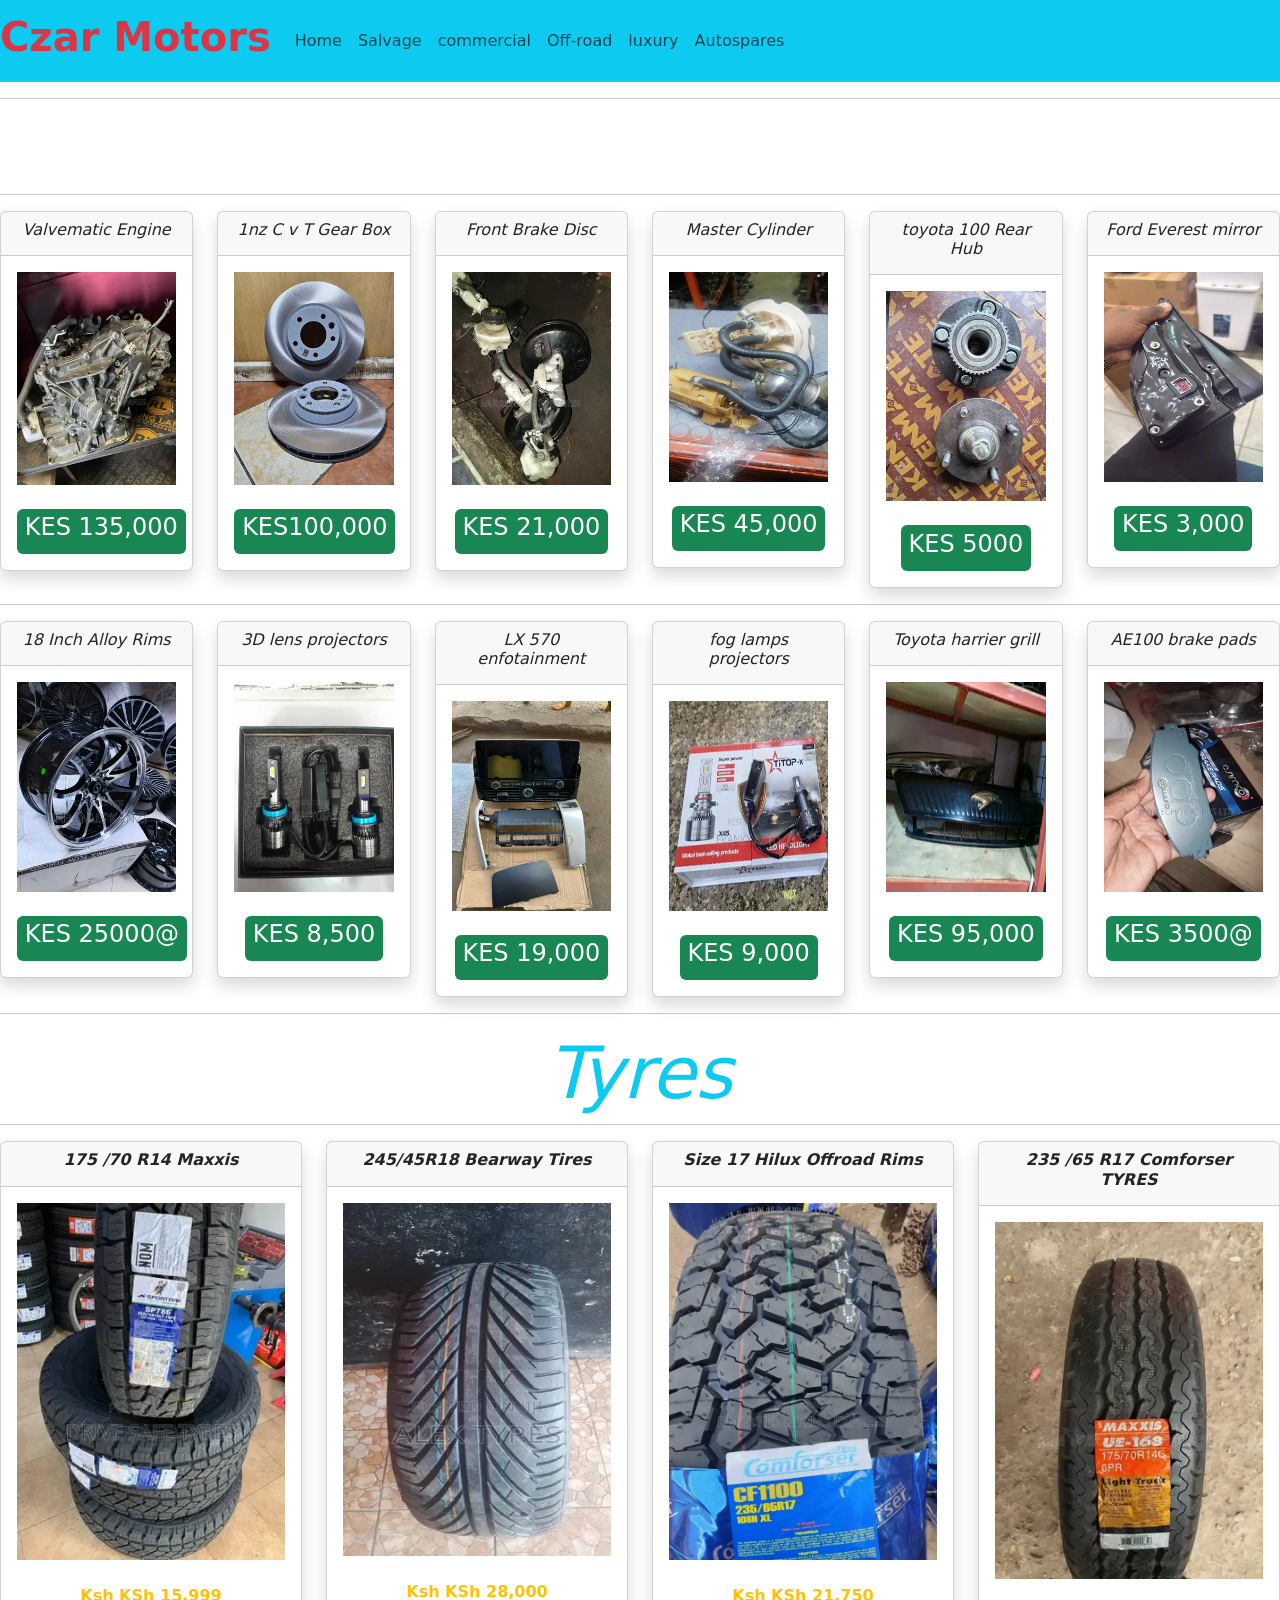
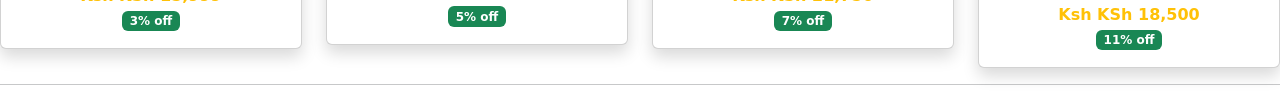
<file: autospares.html>
<!DOCTYPE html>
<html lang="en">
<head>
    <meta charset="UTF-8">
    <meta name="viewport" content="width=device-width, initial-scale=1.0">
    <title>Document</title>
    <!-- link bootstrap css  -->
     <link rel="stylesheet" href="css/bootstrap.css">
     <!-- link bootstrap javascript -->
     <script src="js/bootstrap.js"></script>
</head>
<body>
   <!-- navbar goes here  -->
    <section class="row">
      <div class="col-md-12">
         <nav  class="navbar  navbar-expand-md bg-info ">
            <!-- brand  -->
             <a href="" class="navbar-brand"><h1 class="text-danger"><b>Czar Motors</b></h1></a>
            <!-- button -->
             <button class="navbar-toggler" data-bs-toggle="collapse" data-bs-target="#navbarcollapse">
               <span class="navbar-toggler-icon"></span>
             </button>
             <!-- division containing links  -->
              <div class="collapse navbar-collapse" id="navbarcollapse">
                 <!-- left links  -->
                  <div class="navbar-nav">
                     <a href="index.html" class="nav-link">Home</a>
                     <a href="salvage.html" class="nav-link">Salvage</a>
                     <a href="commercial.html"  class="nav-link">commercial</a>
                     <a href="offroad.html" class="nav-link">Off-road</a>
                     <a href="luxury.html" class="nav-link">luxury</a>
                     <a href="autospares.html" class="nav-link">Autospares</a>
                  </div>
              </div>
         </nav>
      </div>
    </section>
<hr>
<marquee behavior="" direction="top"><h1 class="text-center"><i>Czar spares and accessories</i></h1></marquee>
<hr>
<section class="row">
     <div class="col-md-2 text-center">
            <div class="card shadow">
                <div class="card-header">
                    <h6><i>Valvematic Engine</i></h6>
                </div>
                <div class="card-body">
                 <img src="images/p6.webp" alt="" width="100%"> <br> <br>
                 <span class="badge bg-success"><h4>KES 135,000</h4></span>
                </div>
            </div>
     </div>

     <div class="col-md-2 text-center">
            <div class="card shadow">
                <div class="card-header">
                    <h6><i>1nz C v T Gear Box</i></h6>
                </div>
                <div class="card-body">
                 <img src="images/p13.webp" alt="" width="100%"> <br> <br>
                 <span class="badge bg-success"><h4>KES100,000 </h4></span>
                </div>
            </div>
     </div>

     <div class="col-md-2 text-center">
            <div class="card shadow">
                <div class="card-header">
                    <h6><i>Front Brake Disc</i></h6>
                </div>
                <div class="card-body">
                 <img src="images/p14.webp" alt="" width="100%"> <br> <br>
                 <span class="badge bg-success"><h4>KES 21,000 </h4></span>
                </div>
            </div>
     </div>

     <div class="col-md-2 text-center">
            <div class="card shadow">
                <div class="card-header">
                    <h6><i> Master Cylinder</i></h6>
                </div>
                <div class="card-body">
                 <img src="images/p3.webp" alt="" width="100%" height="210px">  <br> <br>
                 <span class="badge bg-success"><h4>KES 45,000 </h4></span>
                </div>
            </div>
     </div>

     <div class="col-md-2 text-center">
            <div class="card shadow">
                <div class="card-header">
                    <h6><i> toyota 100 Rear Hub</i></h6>
                </div>
                <div class="card-body">
                 <img src="images/p2.webp" alt="" width="100%" height="210px"> <br> <br>
                 <span class="badge bg-success"><h4>KES 5000 </h4></span>
                </div>
            </div>
     </div>

     <div class="col-md-2 text-center">
            <div class="card shadow">
                <div class="card-header">
                    <h6><i>Ford Everest mirror</i></h6>
                </div>
                <div class="card-body">
                 <img src="images/p1.webp" alt="" width="100%" height="210px" > <br> <br>
                 <span class="badge bg-success"><h4>KES 3,000 </h4></span>
                </div>
            </div>
     </div>
</section>
<hr>
<section class="row">
         <div class="col-md-2 text-center">
            <div class="card shadow">
                <div class="card-header">
                    <h6><i>18 Inch Alloy Rims</i></h6>
                </div>
                <div class="card-body">
                 <img src="images/p12.webp" alt="" width="100%" height="210px"> <br> <br>
                 <span class="badge bg-success"><h4>KES 25000@ </h4></span>
                </div>
            </div>
     </div>

     <div class="col-md-2 text-center">
            <div class="card shadow">
                <div class="card-header">
                    <h6><i>3D lens projectors</i></h6>
                </div>
                <div class="card-body">
                 <img src="images/p11.webp" alt="" width="100%" height="210px"> <br> <br>
                 <span class="badge bg-success"><h4>KES 8,500 </h4></span>
                </div>
            </div>
     </div>

     <div class="col-md-2 text-center">
            <div class="card shadow">
                <div class="card-header">
                    <h6><i>LX 570 enfotainment</i></h6>
                </div>
                <div class="card-body">
                 <img src="images/p10.webp" alt="" width="100%" height="210px"> <br> <br>
                 <span class="badge bg-success"><h4>KES 19,000</h4></span>
                </div>
            </div>
     </div>

     <div class="col-md-2 text-center">
            <div class="card shadow">
                <div class="card-header">
                    <h6><i>fog lamps projectors</i></h6>
                </div>
                <div class="card-body">
                 <img src="images/p9.webp" alt="" width="100%" height="210px"> <br> <br>
                 <span class="badge bg-success"><h4>KES 9,000</h4></span>
                </div>
            </div>
     </div>

     <div class="col-md-2 text-center">
            <div class="card shadow">
                <div class="card-header">
                    <h6><i>Toyota harrier grill</i></h6>
                </div>
                <div class="card-body">
                 <img src="images/p8.webp" alt="" width="100%" height="210px"> <br> <br>
                 <span class="badge bg-success"><h4>KES 95,000 </h4></span>
                </div>
            </div>
     </div>

     <div class="col-md-2 text-center">
            <div class="card shadow">
                <div class="card-header">
                    <h6><i>AE100 brake pads</i></h6>
                </div>
                <div class="card-body">
                 <img src="images/p7.webp" alt="" width="100%" height="210px"> <br> <br>  
                 <span class="badge bg-success"><h4>KES 3500@ </h4></span>
                </div>
            </div>
     </div>
</section>
<hr>
<section class="row">
    <h1 class="text-center display-2 text-info"><i><b>Tyres</b></i></h1>
<hr>
         <div class="col-md-3 text-center">
            <div class="card shadow">
                <div class="card-header">
                    <h6><b><i>175 /70 R14 Maxxis </i></b></h6>
                </div>
                <div class="card-body">
                 <img src="images/part4.webp" alt="" width="100%"> <br><br>
                 <b class="text-warning">Ksh KSh 15,999</b> <br>
                 <span class="badge bg-success">3% off</span>
                </div>
            </div>
     </div>

              <div class="col-md-3 text-center">
            <div class="card shadow">
                <div class="card-header">
                    <h6><b><i>245/45R18 Bearway Tires</i></b></h6>
                </div>
                <div class="card-body">
                 <img src="images/part3.webp" alt="" width="100%" height="353px"> <br><br>
                 <b class="text-warning">Ksh KSh 28,000</b> <br>
                 <span class="badge bg-success">5% off</span>
                </div>
            </div>
     </div>

              <div class="col-md-3 text-center">
            <div class="card shadow">
                <div class="card-header">
                    <h6><b><i>Size 17 Hilux Offroad Rims</i></b></h6>
                </div>
                <div class="card-body">
                 <img src="images/part2.webp" alt="" width="100%"> <br><br>
                 <b class="text-warning">Ksh KSh 21,750</b> <br>
                 <span class="badge bg-success">7% off</span>
                </div>
            </div>
     </div>

              <div class="col-md-3 text-center">
            <div class="card shadow">
                <div class="card-header">
                    <h6><b><i>235 /65 R17 Comforser TYRES</i></b></h6>
                </div>
                <div class="card-body">
                 <img src="images/part1.webp" alt="" width="100%"><br> <br>
                 <b class="text-warning">Ksh KSh 18,500</b> <br>
                 <span class="badge bg-success">11% off</span>
                </div>
            </div>
     </div>

</section>
<hr>

</body>
</html>
</file>
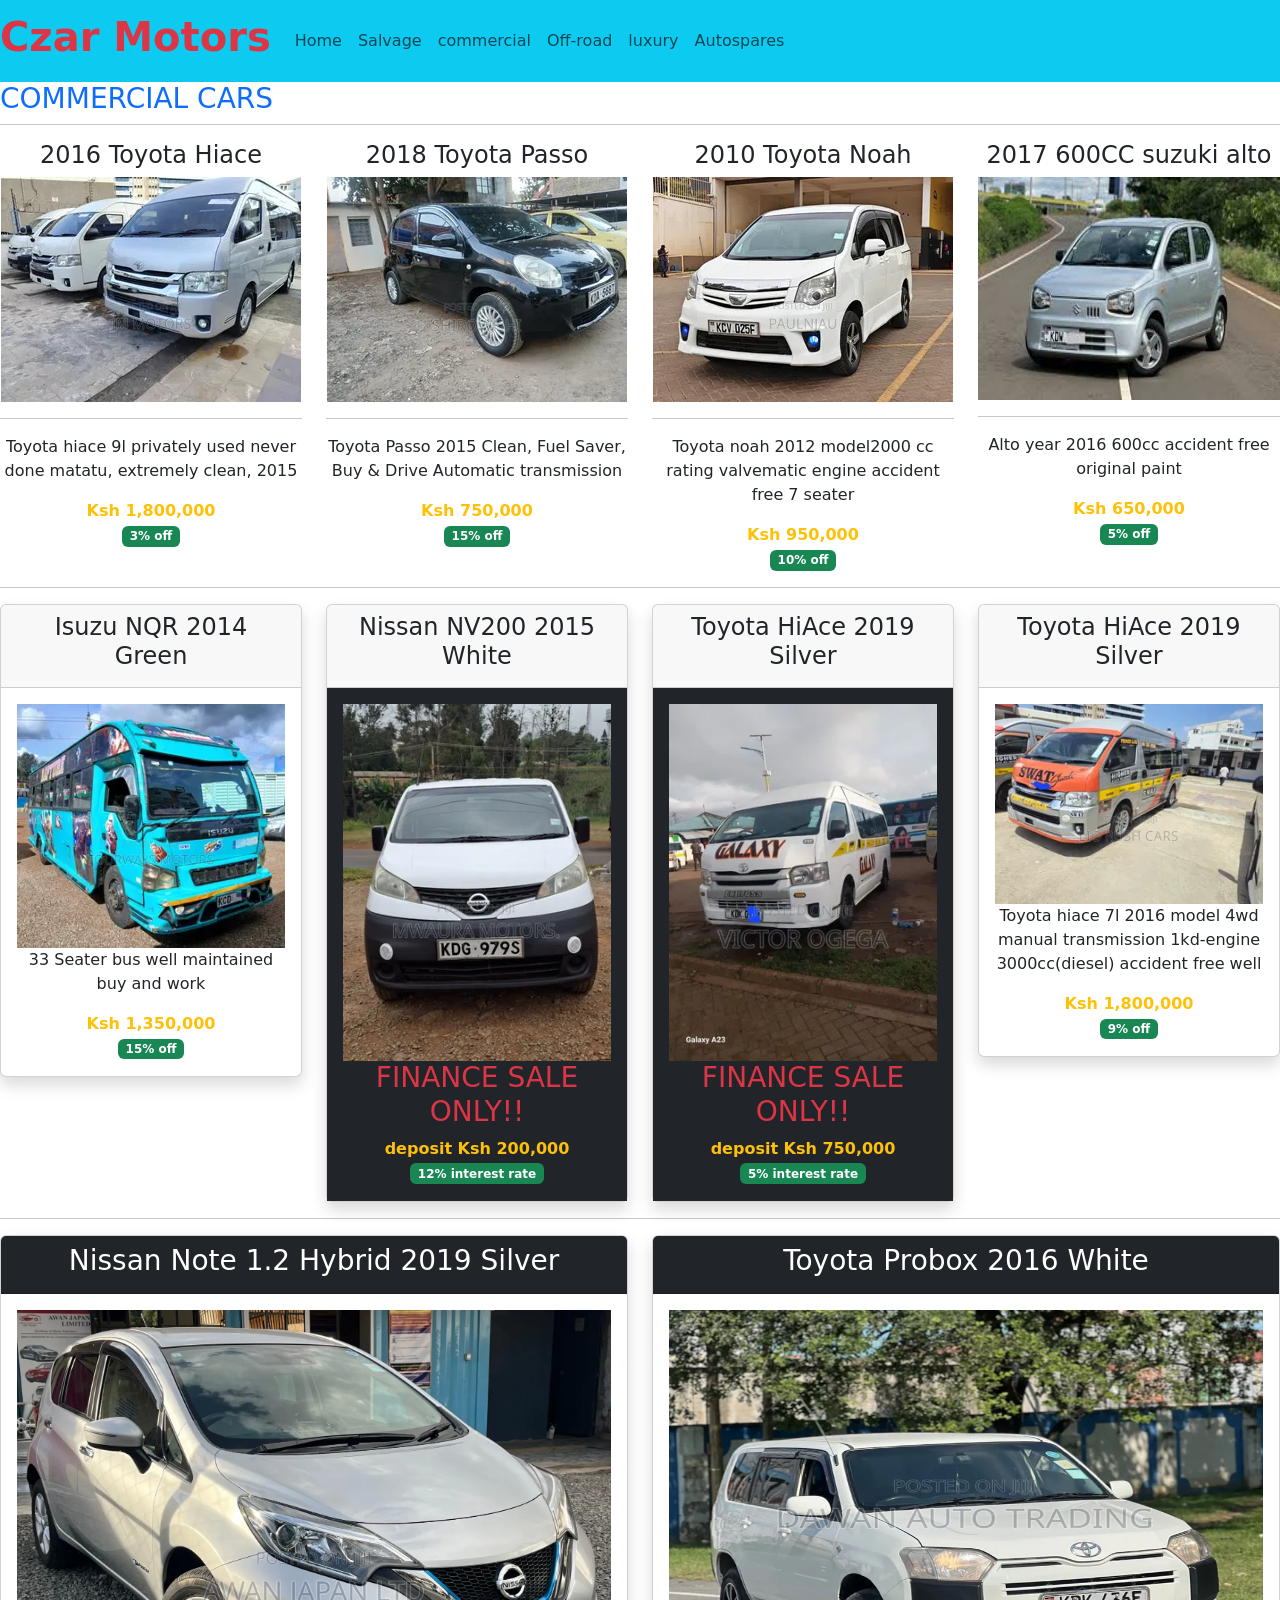
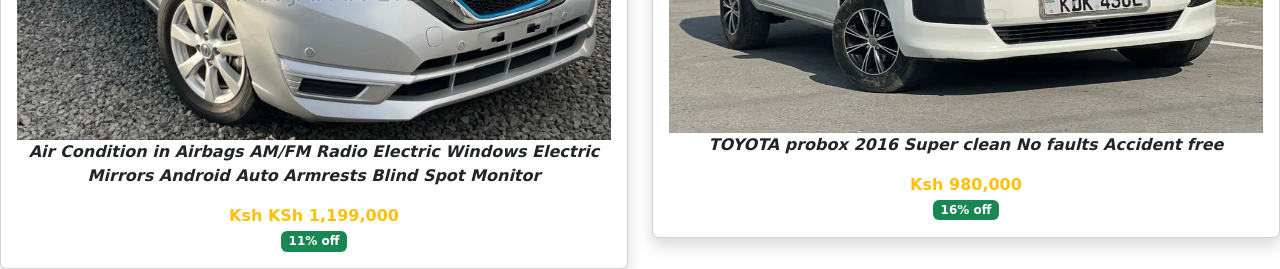
<file: commercial.html>
<!DOCTYPE html>
<html lang="en">
<head>
    <meta charset="UTF-8">
    <meta name="viewport" content="width=device-width, initial-scale=1.0">
    <title>Document</title>
    <!-- link bootstrap css  -->
     <link rel="stylesheet" href="css/bootstrap.css">
     <!-- link bootstrap javascript -->
     <script src="js/bootstrap.js"></script>
</head>
<body>
   <!-- navbar goes here  -->
    <section class="row">
      <div class="col-md-12">
         <nav  class="navbar  navbar-expand-md bg-info ">
            <!-- brand  -->
             <a href="" class="navbar-brand"><h1 class="text-danger"><b>Czar Motors</b></h1></a>
            <!-- button -->
             <button class="navbar-toggler" data-bs-toggle="collapse" data-bs-target="#navbarcollapse">
               <span class="navbar-toggler-icon"></span>
             </button>
             <!-- division containing links  -->
              <div class="collapse navbar-collapse" id="navbarcollapse">
                 <!-- left links  -->
                  <div class="navbar-nav">
                     <a href="index.html" class="nav-link">Home</a>
                     <a href="salvage.html" class="nav-link">Salvage</a>
                     <a href="commercial.html"  class="nav-link">commercial</a>
                     <a href="offroad.html" class="nav-link">Off-road</a>
                     <a href="luxury.html" class="nav-link">luxury</a>
                     <a href="autospares.html" class="nav-link">Autospares</a>
                  </div>
              </div>
         </nav>
      </div>
    </section>
    
    <section class="row">
        <h3 class="text-primary" style="text-decoration: overline;">COMMERCIAL CARS</h3>
         <hr>
        <div class="col-md-3 text-center">
            <div class="card-shadow">
                <div class="card-header">
                   <h4> 2016 Toyota Hiace</h4>
                </div>
                <div class="body">
                    <img src="images/hiace.webp" alt=""> <hr>
                    <p>Toyota hiace 9l privately used never done matatu, extremely clean, 2015</p>
            <b class="text-warning">Ksh 1,800,000</b> <br>
            <span class="badge bg-success ">3% off</span>
                </div>
            </div>
        </div>

          
        <div class="col-md-3 text-center">
            <div class="card-shadow">
                <div class="card-header">
                   <h4> 2018 Toyota Passo</h4>
                </div>
                <div class="body">
                    <img src="images/passo.webp" alt=""> <hr>
                    <p>Toyota Passo 2015 Clean, Fuel Saver, Buy & Drive
                        Automatic transmission </p>
            <b class="text-warning">Ksh 750,000</b> <br>
            <span class="badge bg-success">15% off</span>
                </div>
            </div>
        </div>

          
        <div class="col-md-3 text-center">
            <div class="card-shadow">
                <div class="card-header">
                   <h4> 2010 Toyota Noah</h4>
                </div>
                <div class="body">
                    <img src="images/noah.webp" alt=""> <hr>
                        <p>Toyota noah 2012 model2000 cc rating valvematic engine accident free 7 seater </p>
                    <b class="text-warning">Ksh 950,000</b> <br>
            <span class="badge bg-success">10% off</span>
                </div>
            </div>
        </div>

          
        <div class="col-md-3 text-center">
            <div class="card-shadow">
                <div class="card-header">
                   <h4> 2017 600CC suzuki alto</h4>
                </div>
                <div class="body">
                    <img src="images/alto2.jpg" alt="" width="100%" height="223px"> <hr>
                    <p>Alto year 2016 600cc accident free original paint </p>
            <b class="text-warning">Ksh 650,000</b> <br>
            <span class="badge bg-success">5% off</span>
                </div>
            </div>
        </div>
     </section>
     <hr>
     <section class="row">
     <div class="col-md-3 text-center">
            <div class="card shadow">
                <div class="card-header">
                    <h4>Isuzu NQR 2014 Green</h4>
                </div>
                <div class="card-body">
                 <img src="images/com1.webp" alt="" width="100%">
                 <p>33 Seater bus well maintained buy and work</p>
                 <b class="text-warning">Ksh 1,350,000</b> <br>
            <span class="badge bg-success">15% off</span>
                </div>
            </div>
     </div>

     <div class="col-md-3 text-center">
            <div class="card shadow">
                <div class="card-header">
                    <h4>Nissan NV200 2015 White</h4>
                </div>
                <div class="card-body bg-dark">
                 <img src="images/com9.webp" alt="" width="100%">
                 <h3 class="text-danger">FINANCE SALE ONLY!!</h3>
                 <b class="text-warning"> deposit Ksh 200,000</b> <br>
                 <span class="badge bg-success">12% interest rate</span>
                </div>
            </div>
     </div>

     <div class="col-md-3 text-center">
            <div class="card shadow">
                <div class="card-header">
                    <h4>Toyota HiAce 2019 Silver</h4>
                </div>
                <div class="card-body bg-dark">
                 <img src="images/com3.webp" alt="" width="100%">
                 <h3 class="text-danger">FINANCE SALE ONLY!!</h3>
                 <b class="text-warning">deposit Ksh 750,000</b> <br>
                 <span class="badge bg-success">5% interest rate</span>
                </div>
            </div>
     </div>

     <div class="col-md-3 text-center">
            <div class="card shadow">
                <div class="card-header">
                    <h4>Toyota HiAce 2019 Silver</h4>
                </div>
                <div class="card-body">
                 <img src="images/com4.webp" alt="" width="100%" height="200px">
                 <p>Toyota hiace 7l 2016 model 4wd manual transmission 1kd-engine 3000cc(diesel) accident free well </p>
                 <b class="text-warning">Ksh 1,800,000</b> <br>
                 <span class="badge bg-success">9% off</span>
                </div>
            </div>
     </div>
</section>
<hr>
<section class="row">
     <div class="col-md-6 text-center">
            <div class="card shadow">
                <div class="card-header bg-dark text-white">
                    <h3>Nissan Note 1.2 Hybrid 2019 Silver</h3>
                </div>
                <div class="card-body">
                 <img src="images/com6.webp" alt="" width="100%">
                 <p><b><i>Air Condition in Airbags AM/FM Radio Electric Windows Electric Mirrors Android Auto Armrests Blind Spot Monitor</i></b></p>
                 <b class="text-warning">Ksh KSh 1,199,000</b> <br>
                 <span class="badge bg-success">11% off</span>
                </div>
            </div>
     </div>
     
     <div class="col-md-6 text-center">
            <div class="card shadow">
                <div class="card-header bg-dark text-white">
                    <h3>Toyota Probox 2016 White</h3>
                </div>
                <div class="card-body">
                 <img src="images/com8.jpeg.png" alt="" width="100%" height="423px">
                 <p><b><i>TOYOTA probox 2016 Super clean  No faults  Accident free</i></b></p>
                 <b class="text-warning">Ksh 980,000</b> <br>
                 <span class="badge bg-success">16% off</span>
                </div>
            </div>
     </div>
     
</section>
</file>
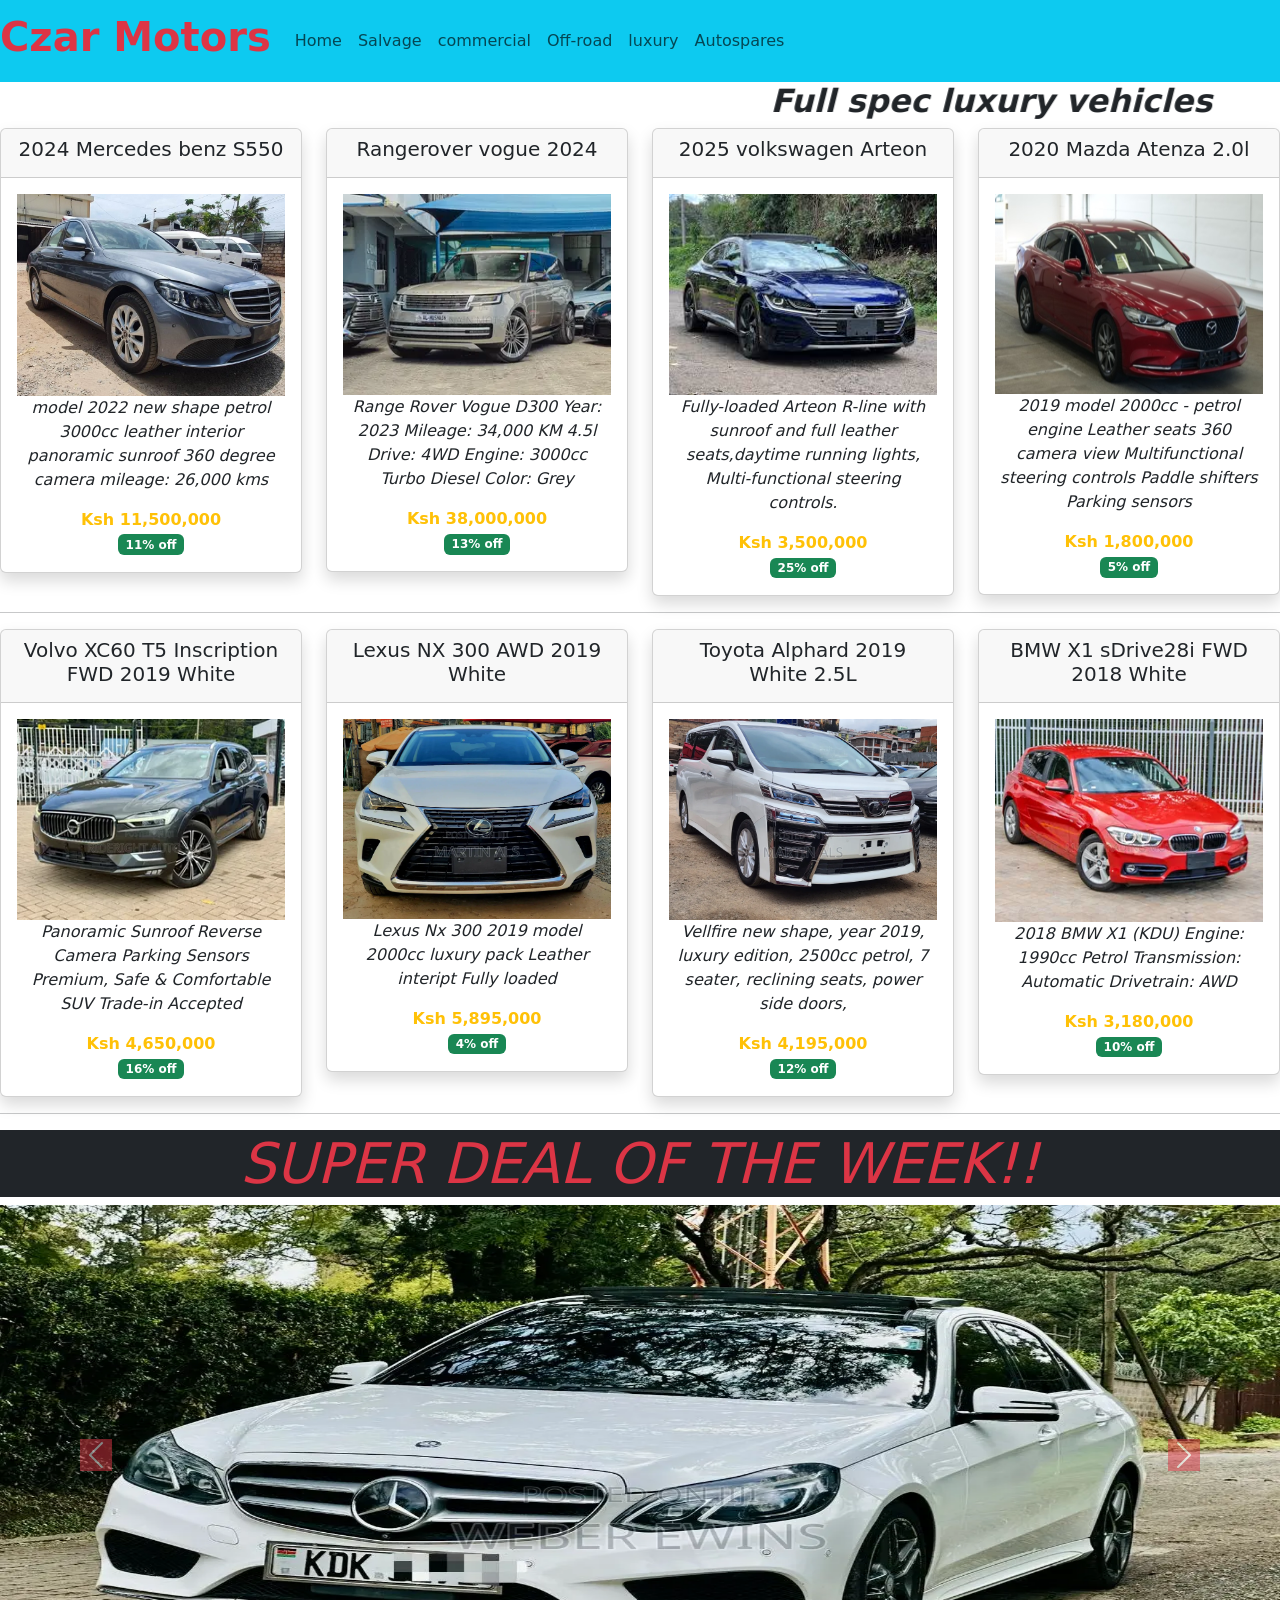
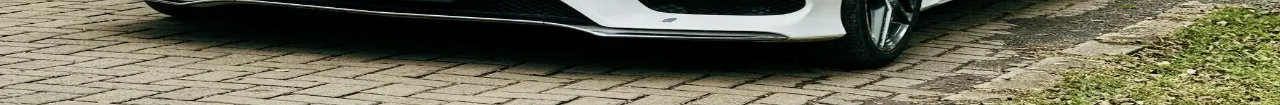
<file: luxury.html>
<!DOCTYPE html>
<html lang="en">
<head>
    <meta charset="UTF-8">
    <meta name="viewport" content="width=device-width, initial-scale=1.0">
    <title>Document</title>
    <!-- link bootstrap css  -->
     <link rel="stylesheet" href="css/bootstrap.css">
     <!-- link bootstrap javascript -->
     <script src="js/bootstrap.js"></script>
</head>
<body>
   <!-- navbar goes here  -->
    <section class="row">
      <div class="col-md-12">
         <nav  class="navbar  navbar-expand-md bg-info ">
            <!-- brand  -->
             <a href="" class="navbar-brand"><h1 class="text-danger"><b>Czar Motors</b></h1></a>
            <!-- button -->
             <button class="navbar-toggler" data-bs-toggle="collapse" data-bs-target="#navbarcollapse">
               <span class="navbar-toggler-icon"></span>
             </button>
             <!-- division containing links  -->
              <div class="collapse navbar-collapse" id="navbarcollapse">
                 <!-- left links  -->
                  <div class="navbar-nav">
                     <a href="index.html" class="nav-link">Home</a>
                     <a href="salvage.html" class="nav-link">Salvage</a>
                     <a href="commercial.html"  class="nav-link">commercial</a>
                     <a href="offroad.html" class="nav-link">Off-road</a>
                     <a href="luxury.html" class="nav-link">luxury</a>
                     <a href="autospares.html" class="nav-link">Autospares</a>
                  </div>
              </div>
         </nav>
      </div>
    </section>

    
<section class="row">
    <marquee behavior="alternate" direction=""><h2 ><i><b>Full spec luxury vehicles</b></i></h2></marquee>
    <div class="col-md-3 text-center">
            <div class="card shadow">
                <div class="card-header">
                    <h5>2024 Mercedes benz S550</h5>
                </div>
                <div class="card-body">
                 <img src="images/mercedes S550.jpg" alt="" width="100%">
                 <p><i>model 2022 new shape petrol 3000cc leather interior panoramic sunroof 360 degree camera mileage: 26,000 kms</i></p>
                   <b class="text-warning">Ksh 11,500,000</b> <br>
            <span class="badge bg-success">11% off</span>
                </div>
            </div>
     </div>

     <div class="col-md-3 text-center">
            <div class="card shadow">
                <div class="card-header">
                    <h5>Rangerover vogue 2024</h5>
                </div>
                <div class="card-body">
                 <img src="images/rangerover vogue autobiography.webp" alt="" width="100%">
                 <p><i>Range Rover Vogue D300 Year: 2023 Mileage: 34,000 KM 4.5l Drive: 4WD Engine: 3000cc Turbo Diesel Color: Grey</i></p>
                   <b class="text-warning">Ksh 38,000,000</b> <br>
            <span class="badge bg-success">13% off</span>
                </div>
            </div>
     </div>

     <div class="col-md-3 text-center">
            <div class="card shadow">
                <div class="card-header">
                    <h5>2025 volkswagen Arteon</h5>
                </div>
                <div class="card-body">
                 <img src="images/volkswagen.jpeg" alt="" width="100%">  
                 <p><i>Fully-loaded Arteon R-line with sunroof and full leather seats,daytime running lights, Multi-functional steering controls.</i></p> 
                 <b class="text-warning">Ksh 3,500,000</b> <br>
            <span class="badge bg-success">25% off</span>
                </div>
            </div>
     </div>

     <div class="col-md-3 text-center">
            <div class="card shadow">
                <div class="card-header">
                    <h5>2020 Mazda Atenza 2.0l</h5>
                </div>
                <div class="card-body">
                 <img src="images/mazda.png" alt="" width="100%" height="200px">
                 <p><i>2019 model 2000cc - petrol engine Leather seats 360 camera view Multifunctional steering controls Paddle shifters Parking sensors</i></p>
                   <b class="text-warning">Ksh 1,800,000</b> <br>
            <span class="badge bg-success">5% off</span>
                </div>
            </div>
     </div>
</section>
<hr>
<section class="row">
     <div class="col-md-3 text-center">
            <div class="card shadow">
                <div class="card-header">
                    <h5>Volvo XC60 T5 Inscription FWD 2019 White</h5>
                </div>
                <div class="card-body">
                 <img src="images/luxury1.webp" alt="" width="100%">
                 <p><i>Panoramic Sunroof Reverse Camera Parking Sensors Premium, Safe & Comfortable SUV  Trade-in Accepted</i></p>
                 <b class="text-warning">Ksh 4,650,000</b> <br>
                 <span class="badge bg-success">16% off</span>
                </div>
            </div>
     </div>

     <div class="col-md-3 text-center">
            <div class="card shadow">
                <div class="card-header">
                    <h5>Lexus NX 300 AWD 2019 White</h5>
                </div>
                <div class="card-body">
                 <img src="images/luxury2.webp" alt="" width="100%" height="200px">
                 <p><i>Lexus Nx 300 2019 model 2000cc luxury pack Leather inteript Fully loaded</i></p>
                 <b class="text-warning">Ksh 5,895,000</b> <br>
                 <span class="badge bg-success">4% off</span>
                </div>
            </div>
     </div>

     <div class="col-md-3 text-center">
            <div class="card shadow">
                <div class="card-header">
                    <h5>Toyota Alphard 2019 White 2.5L</h5>
                </div>
                <div class="card-body">
                 <img src="images/luxury3.webp" alt="" width="100%">
                 <p><i>Vellfire new shape, year 2019, luxury edition, 2500cc petrol, 7 seater, reclining seats, power side doors,</i></p>
                 <b class="text-warning">Ksh 4,195,000</b> <br>
                 <span class="badge bg-success">12% off</span>
                </div>
            </div>
     </div>

     <div class="col-md-3 text-center">
            <div class="card shadow">
                <div class="card-header">
                    <h5>BMW X1 sDrive28i FWD 2018 White</h5>
                </div>
                <div class="card-body">
                 <img src="images/luxury4.webp" alt="" width="100%">
                 <p><i>2018 BMW X1 (KDU) Engine: 1990cc Petrol Transmission: Automatic Drivetrain: AWD</i></p>
                 <b class="text-warning">Ksh  3,180,000</b> <br>
                 <span class="badge bg-success"9>10% off</span>
                </div>
            </div>
     </div>
</section>
<hr>
<h1 class="text-danger bg-dark text-center display-4"><i>SUPER DEAL OF THE WEEK!!</i></h1>
<section class="row">
       <div class="col-md-12">
         <div class="carousel slide" data-bs-ride="carousel" id="mycarousel">
            <!-- division containing images  -->
             <div class="carousel-inner">
               <!-- div with image 1  -->
                <div  class="carousel-item active">
                  <img src="images/lux1.webp" alt="slide1" width="100%" height="500px">
                </div>
               <!-- div with image 2  -->
                <div class="carousel-item">
                  <img src="images/lux2.webp" alt="slide2" width="100%" height="500px">
               </div>
                
               <!-- div with image 3  -->
                <div class="carousel-item ">
                  <img src="images/lux3.webp" alt="slide3" width="100%" height="500px">
                </div>
               <!-- div with image 4  -->
                <div class="carousel-item ">
                  <img src="images/lux4.webp" alt="slide4" width="100%" height="500px">
                </div>
             </div>
             <!-- previous control icon  -->
               <a href="#mycarousel"  class="carousel-control-prev" data-bs-slide="prev">
                  <span class="carousel-control-prev-icon  bg-danger"> </span>
               </a>
              <!-- next control icon  -->
               <a href="#mycarousel" class="carousel-control-next" data-bs-slide="next">
                  <span class="carousel-control-next-icon  bg-danger"></span>
               </a>
         </div>
       </div>
     </section>

</body>
</html>
</file>
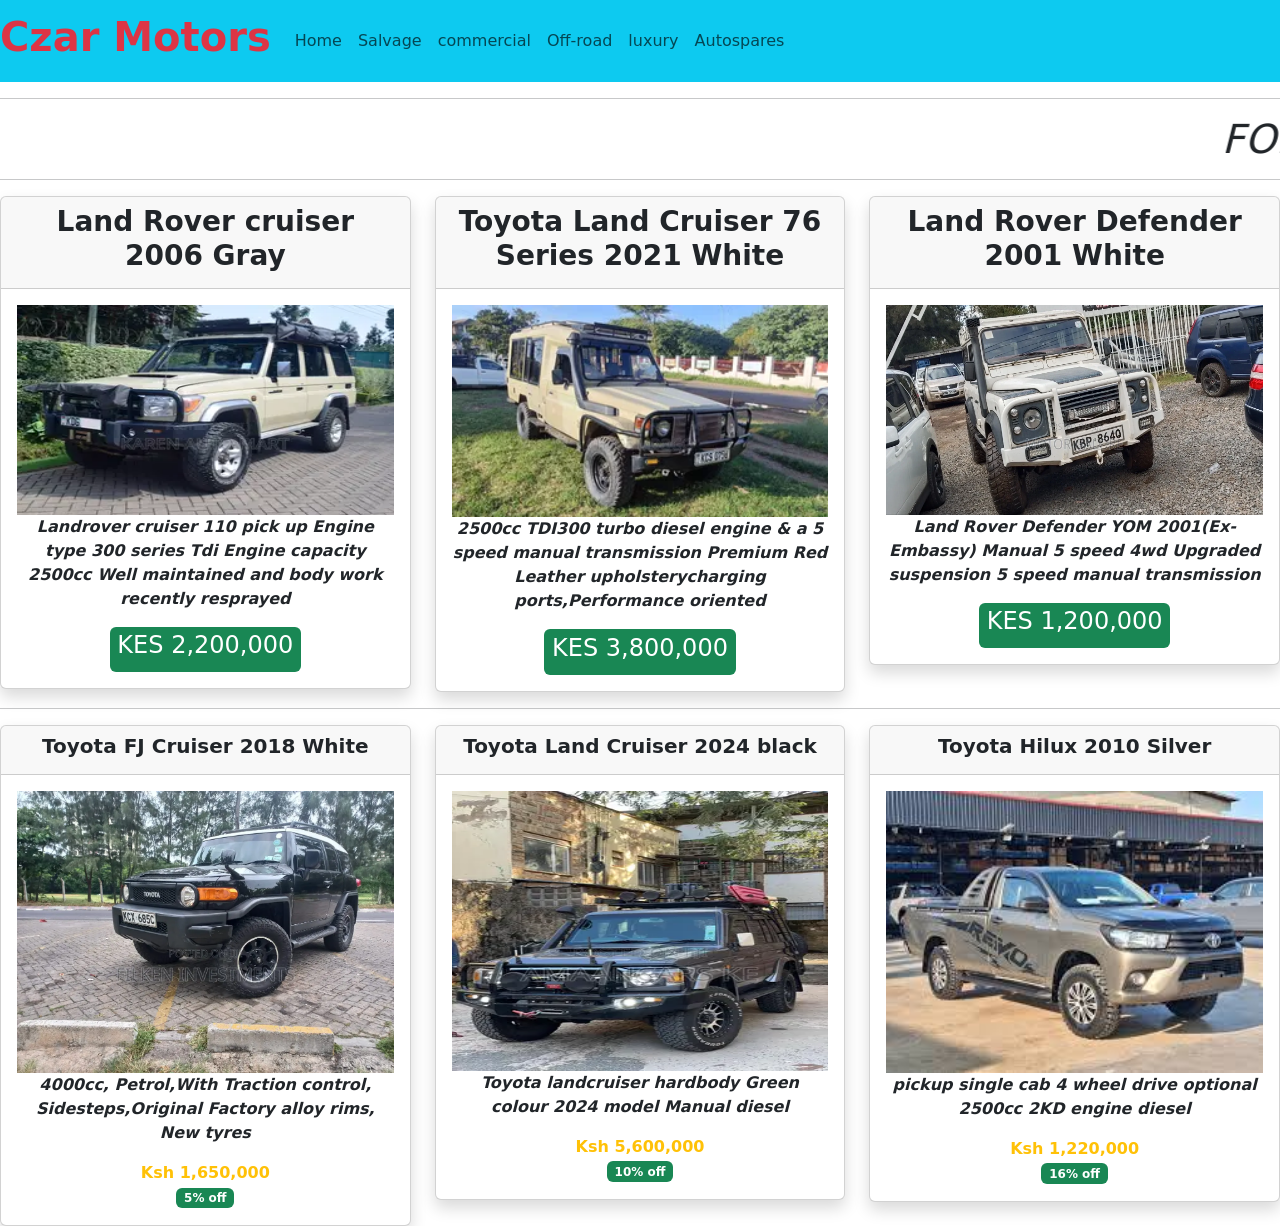
<file: offroad.html>
<!DOCTYPE html>
<html lang="en">
<head>
    <meta charset="UTF-8">
    <meta name="viewport" content="width=device-width, initial-scale=1.0">
    <title>Document</title>
    <!-- link bootstrap css  -->
     <link rel="stylesheet" href="css/bootstrap.css">
     <!-- link bootstrap javascript -->
     <script src="js/bootstrap.js"></script>
</head>
<body>
   <!-- navbar goes here  -->
    <section class="row">
      <div class="col-md-12">
         <nav  class="navbar  navbar-expand-md bg-info ">
            <!-- brand  -->
             <a href="" class="navbar-brand"><h1 class="text-danger"><b>Czar Motors</b></h1></a>
            <!-- button -->
             <button class="navbar-toggler" data-bs-toggle="collapse" data-bs-target="#navbarcollapse">
               <span class="navbar-toggler-icon"></span>
             </button>
             <!-- division containing links  -->
              <div class="collapse navbar-collapse" id="navbarcollapse">
                 <!-- left links  -->
                  <div class="navbar-nav">
                     <a href="index.html" class="nav-link">Home</a>
                     <a href="salvage.html" class="nav-link">Salvage</a>
                     <a href="commercial.html"  class="nav-link">commercial</a>
                     <a href="offroad.html" class="nav-link">Off-road</a>
                     <a href="luxury.html" class="nav-link">luxury</a>
                     <a href="autospares.html" class="nav-link">Autospares</a>
                  </div>
              </div>
         </nav>
      </div>     
    </section>
    <hr>
<section class="row">
    <marquee behavior="" direction="left"><p class="text-center display-6"><b><i>FOR ULTIMATE OFF-ROADING & ADVENTURES,Czar MOTORS GOT YOU</i></b></p></marquee>
    <hr>
     <div class="col-md-4 text-center">
            <div class="card shadow">
                <div class="card-header">
                    <h3> <b>Land Rover cruiser 2006 Gray</b></h3>
                </div>
                <div class="card-body">
                 <img src="images/offroad4.webp" alt="" width="100%" height="210px">
                 <p><b><i>Landrover cruiser 110 pick up Engine type 300 series Tdi Engine capacity 2500cc Well maintained and body work recently resprayed </i></b></p>
                 <span class="badge bg-success"><h4>KES 2,200,000</h4></span>
                </div>
            </div>
     </div>

     <div class="col-md-4 text-center">
            <div class="card shadow">
                <div class="card-header">
                    <h3><b>Toyota Land Cruiser 76 Series 2021 White</b></h3>
                </div>
                <div class="card-body">
                 <img src="images/offroad3.webp" alt="" width="100%">
                 <p><b><i>2500cc TDI300 turbo diesel engine & a 5 speed manual transmission
                Premium Red Leather upholsterycharging ports,Performance oriented</i></b></p>
                 <span class="badge bg-success"><h4>KES 3,800,000</h4></span>
                </div>
            </div>
     </div>

    <div class="col-md-4 text-center">
            <div class="card shadow">
                <div class="card-header">
                    <h3> <b>Land Rover Defender 2001 White</b></h3>
                </div>
                <div class="card-body">
                 <img src="images/offroad.webp" alt="" width="100%" height="210px">
                 <p><b><i>Land Rover Defender YOM 2001(Ex-Embassy) Manual 5 speed 4wd Upgraded suspension  5 speed manual transmission</i></b></p>
                 <span class="badge bg-success"><h4>KES 1,200,000</h4></span>
                </div>
            </div>
     </div>
</section>
<hr>

<section class="row">
   <div class="col-md-4 text-center">
            <div class="card shadow">
                <div class="card-header">
                    <h5><b>Toyota FJ Cruiser 2018 White</b></h5>
                </div>
                <div class="card-body">
                 <img src="images/fj1.webp" alt="" width="100%">
                 <p><b><i>4000cc, Petrol,With Traction control,
                    Sidesteps,Original Factory alloy rims, New tyres</i></b></p>
                    <b class="text-warning">Ksh 1,650,000</b> <br>
                   <span class="badge bg-success">5% off</span>
                </div>
            </div>
     </div>

     <div class="col-md-4 text-center">
            <div class="card shadow">
                <div class="card-header">
                    <h5><b>Toyota Land Cruiser 2024 black</b></h5>
                </div>
                <div class="card-body">
                 <img src="images/landcruiser1.webp" alt="" width="100%" height="280px
                 ">
                 <p><b><i>Toyota landcruiser hardbody Green colour 2024 model Manual diesel</i></b></p>
                 <b class="text-warning">Ksh 5,600,000</b> <br>
                   <span class="badge bg-success">10% off</span>
                </div>
            </div>
     </div>

     <div class="col-md-4 text-center">
            <div class="card shadow">
                <div class="card-header">
                    <h5><b>Toyota Hilux 2010 Silver</b></h5>
                </div>
                <div class="card-body">
                 <img src="images/hilux.jpeg" alt="" width="100%">
                 <p><b><i>pickup single cab 4 wheel drive optional 2500cc 2KD engine diesel</i></b></p>
                 <b class="text-warning">Ksh 1,220,000</b> <br>
                   <span class="badge bg-success">16% off</span>
                </div>
            </div>
     </div>
</section>
</body>
</html>
</file>
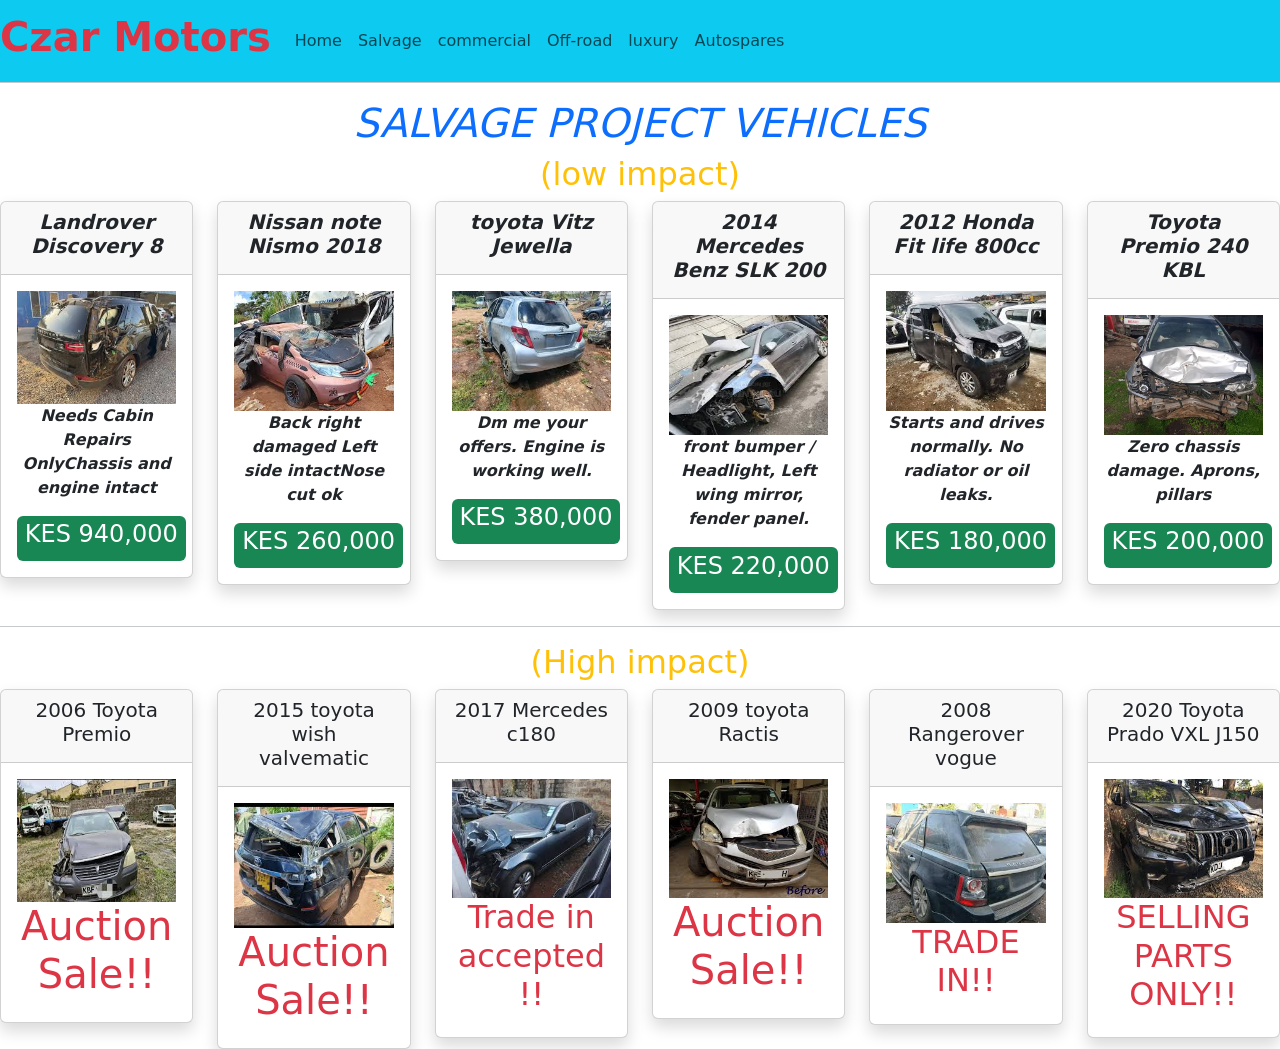
<file: salvage.html>
<!DOCTYPE html>
<html lang="en">
<head>
    <meta charset="UTF-8">
    <meta name="viewport" content="width=device-width, initial-scale=1.0">
    <title>Document</title>
    <!-- link bootstrap css  -->
     <link rel="stylesheet" href="css/bootstrap.css">
     <!-- link bootstrap javascript -->
     <script src="js/bootstrap.js"></script>
</head>
<body>
   <!-- navbar goes here  -->
    <section class="row">
      <div class="col-md-12">
         <nav  class="navbar  navbar-expand-md bg-info ">
            <!-- brand  -->
             <a href="" class="navbar-brand"><h1 class="text-danger"><b>Czar Motors</b></h1></a>
            <!-- button -->
             <button class="navbar-toggler" data-bs-toggle="collapse" data-bs-target="#navbarcollapse">
               <span class="navbar-toggler-icon"></span>
             </button>
             <!-- division containing links  -->
              <div class="collapse navbar-collapse" id="navbarcollapse">
                 <!-- left links  -->
                  <div class="navbar-nav">
                     <a href="index.html" class="nav-link">Home</a>
                     <a href="salvage.html" class="nav-link">Salvage</a>
                     <a href="commercial.html"  class="nav-link">commercial</a>
                     <a href="offroad.html" class="nav-link">Off-road</a>
                     <a href="luxury.html" class="nav-link">luxury</a>
                     <a href="autospares.html" class="nav-link">Autospares</a>
                  </div>
              </div>
         </nav>
      </div>
 </section> 


      <section  class="row">
         <hr>
<h1 class="text-center text-primary"><i>SALVAGE PROJECT VEHICLES</i> <h2 class="text-warning text-center">(low impact)</h2></h1>
      <div class="col-md-2 text-center">
            <div class="card shadow">
                <div class="card-header">
                    <h5><b><i>Landrover Discovery 8</i></b></h5>
                </div>
                <div class="card-body">
                 <img src="images/accident1.jpg" alt="" width="100%">
                 <p><b><i>Needs Cabin Repairs OnlyChassis and engine intact</i></b></p>
                 <span class="badge bg-success"><h4>KES 940,000</h4></span>
                </div>
            </div>
     </div>

     <div class="col-md-2 text-center">
            <div class="card shadow">
                <div class="card-header">
                    <h5><b><i>Nissan note Nismo 2018 </i></b></h5>
                </div>
                <div class="card-body">
                 <img src="images/accident2.jpg" alt="" width="100%">
                 <p><b><i>Back right damaged Left side intactNose cut ok</i></b></p>
                 <span class="badge bg-success"><h4>KES 260,000</h4></span>
                </div>
            </div>
     </div>

     <div class="col-md-2 text-center">
            <div class="card shadow">
                <div class="card-header">
                    <h5><b><i>toyota Vitz Jewella</i></b></h5>
                </div>
                <div class="card-body">
                 <img src="images/accident3.jpg" alt="" width="100%">
                 <p><b><i> Dm me your offers. Engine is working well.</i></b></p>
                 <span class="badge bg-success"><h4>KES 380,000</h4></span>
                </div>
            </div>
     </div>

     <div class="col-md-2 text-center">
            <div class="card shadow">
                <div class="card-header">
                    <h5><b><i>2014 Mercedes Benz SLK 200</i></b></h5>
                </div>
                <div class="card-body">
                 <img src="images/accident4.jpg" alt="" width="100%" height="120px">
                 <p><b><i>front bumper / Headlight, Left wing mirror, fender panel.</i></b></p>
                 <span class="badge bg-success"><h4>KES 220,000</h4></span>
                </div>
            </div>
     </div>

     <div class="col-md-2 text-center">
            <div class="card shadow">
                <div class="card-header">
                    <h5><b><i>2012 Honda Fit life 800cc</i></b></h5>
                </div>
                <div class="card-body">
                 <img src="images/accident5.jpg" alt="" width="100%">
                 <p><b><i>Starts and drives normally. No radiator or oil leaks.</i></b></p>
                 <span class="badge bg-success"><h4>KES 180,000</h4></span>
                </div>
            </div>
     </div>

     <div class="col-md-2 text-center">
            <div class="card shadow">
                <div class="card-header">
                    <h5><b><i>Toyota Premio 240 KBL</i></b></h5>
                </div>
                <div class="card-body">
                 <img src="images/accident6.jpg" alt="" width="100%">
                 <p><b><i>Zero chassis damage. Aprons, pillars</i></b></p>
                 <span class="badge bg-success"><h4>KES 200,000</h4></span>
                </div>
            </div>
     </div>
 </section>


      <hr>
      
 <h2 class="text-warning text-center">(High  impact)</h2></h1>
      <section class="row">
        <div class="col-md-2 text-center"> 
            <div class="card shadow">
                <div class="card-header">
                    <h5>2006 Toyota Premio</h5>
                </div>
                <div class="card-body">
                 <img src="images/salvagepremio.jpg" alt="" width="100%" height="123px">
                 <h1 class="text-danger">Auction Sale!!</h1>
                </div>
            </div>
     </div>

      <div class="col-md-2 text-center">
            <div class="card shadow">
                <div class="card-header">
                    <h5>2015 toyota wish valvematic</h5>
                </div>
                <div class="card-body">
                 <img src="images/salvagewish.jpg" alt="" width="100%">
                 <h1 class="text-danger">Auction Sale!!</h1>
                </div>
            </div>
     </div>

      <div class="col-md-2 text-center">
            <div class="card shadow">
                <div class="card-header">
                    <h5>2017 Mercedes c180</h5>
                </div>
                <div class="card-body">
                 <img src="images/salvage benz.jpg" alt="" width="100%">
                  <h2 class="text-danger">Trade in accepted!!</h2>
                </div>
            </div>
     </div>

      <div class="col-md-2 text-center">
            <div class="card shadow">
                <div class="card-header">
                    <h5>2009 toyota Ractis </h5>
                </div>
                <div class="card-body">
                 <img src="images/salvage ractis.jpg" alt="" width="100%">
                  <h1 class="text-danger">Auction Sale!!</h1>
                </div>
            </div>
     </div>

      <div class="col-md-2 text-center">
            <div class="card shadow">
                <div class="card-header">
                    <h5>2008 Rangerover vogue</h5>
                </div>
                <div class="card-body">
                 <img src="images/salvage vogue.jpg" alt="" width="100%">
                 <h2 class="text-danger">TRADE IN!!</h2>
                </div>
            </div>
     </div>

      <div class="col-md-2 text-center">
            <div class="card shadow">
                <div class="card-header">
                    <h5>2020 Toyota Prado VXL J150</h5>
                </div>
                <div class="card-body">
                 <img src="images/salvagetx1.jpg" alt="" width="100%">
                   <h2 class="text-danger">SELLING PARTS ONLY!!</h2>
                </div>
            </div>
     </div>
      </section>

</body>
</html>
</file>
